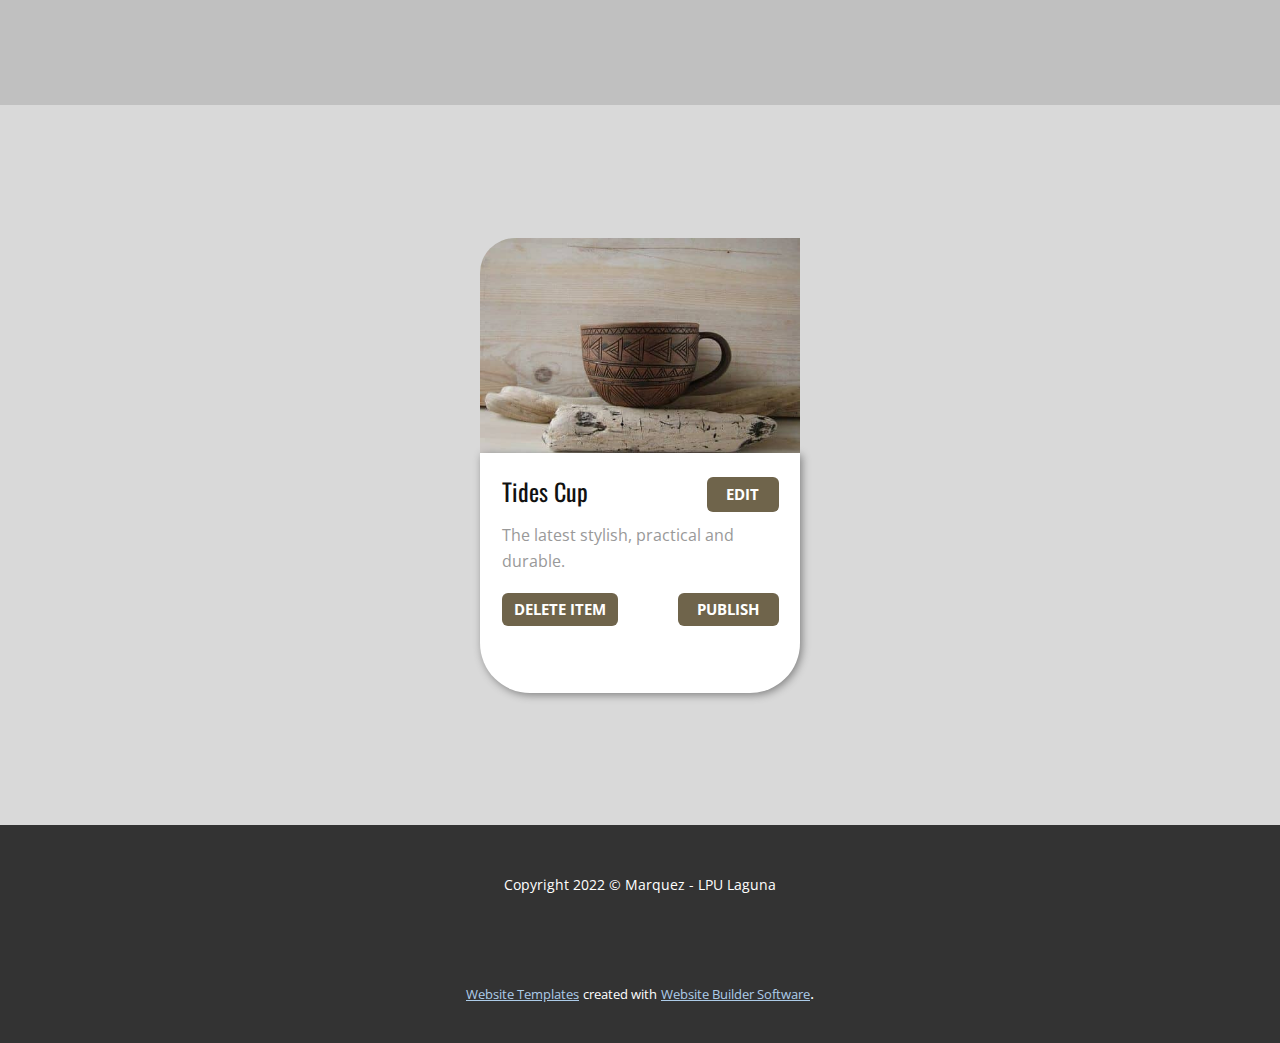
<file: HCIL-MIDTERMS_MARQUEZ/index.html>
<!DOCTYPE html>
<html style="font-size: 16px;" lang="en"><head>
    <meta name="viewport" content="width=device-width, initial-scale=1.0">
    <meta charset="utf-8">
    <meta name="keywords" content="">
    <meta name="description" content="">
    <title>Contact</title>
    <link rel="stylesheet" href="nicepage.css" media="screen">
<link rel="stylesheet" href="Contact.css" media="screen">
    <script class="u-script" type="text/javascript" src="jquery.js" defer=""></script>
    <script class="u-script" type="text/javascript" src="nicepage.js" defer=""></script>
    <meta name="generator" content="Nicepage 4.13.4, nicepage.com">
    <link id="u-theme-google-font" rel="stylesheet" href="https://fonts.googleapis.com/css?family=Roboto:100,100i,300,300i,400,400i,500,500i,700,700i,900,900i|Open+Sans:300,300i,400,400i,500,500i,600,600i,700,700i,800,800i">
    <link id="u-page-google-font" rel="stylesheet" href="https://fonts.googleapis.com/css?family=Oswald:200,300,400,500,600,700">
    
    
    <script type="application/ld+json">{
		"@context": "http://schema.org",
		"@type": "Organization",
		"name": ""
}</script>
    <meta name="theme-color" content="#478ac9">
    <meta property="og:title" content="Contact">
    <meta property="og:type" content="website">
  </head>
  <body data-home-page="Contact.html" data-home-page-title="Contact" class="u-body u-xl-mode"><header class="u-clearfix u-grey-25 u-header u-header" id="sec-f92c"><div class="u-clearfix u-sheet u-sheet-1"></div></header>
    <section class="u-clearfix u-grey-15 u-section-1" id="sec-9f5f">
      <div class="u-clearfix u-sheet u-valign-middle u-sheet-1">
        <img class="u-image u-image-round u-top-left-radius-35 u-image-1" src="images/sheeshcup.jpg" alt="" data-image-width="500" data-image-height="375">
        <div class="u-bottom-left-radius-50 u-bottom-right-radius-50 u-container-style u-group u-shape-round u-white u-group-1">
          <div class="u-container-layout u-container-layout-1">
            <a href="https://nicepage.com/c/food-restaurant-html-templates" class="u-border-none u-btn u-btn-round u-button-style u-custom-color-2 u-hover-custom-color-3 u-radius-6 u-btn-1">EDIT</a>
            <h4 class="u-custom-font u-font-oswald u-text u-text-default u-text-1">Tides Cup</h4>
            <p class="u-text u-text-grey-40 u-text-2"> The latest stylish, practical and durable.</p>
            <a href="https://nicepage.com/c/food-restaurant-html-templates" class="u-border-none u-btn u-btn-round u-button-style u-custom-color-2 u-hover-custom-color-3 u-radius-6 u-btn-2">PUBLISH</a>
            <a href="https://nicepage.com/c/food-restaurant-html-templates" class="u-border-none u-btn u-btn-round u-button-style u-custom-color-2 u-hover-custom-color-3 u-radius-6 u-btn-3">DELETE ITEM</a>
          </div>
        </div>
      </div>
    </section>
    
    
    <footer class="u-align-center u-clearfix u-footer u-grey-80 u-footer" id="sec-260a"><div class="u-clearfix u-sheet u-sheet-1">
        <p class="u-small-text u-text u-text-variant u-text-1"> Copyright 2022 © Marquez - LPU Laguna</p>
      </div></footer>
    <section class="u-backlink u-clearfix u-grey-80">
      <a class="u-link" href="https://nicepage.com/website-templates" target="_blank">
        <span>Website Templates</span>
      </a>
      <p class="u-text">
        <span>created with</span>
      </p>
      <a class="u-link" href="" target="_blank">
        <span>Website Builder Software</span>
      </a>. 
    </section>
  
</body></html>
</file>
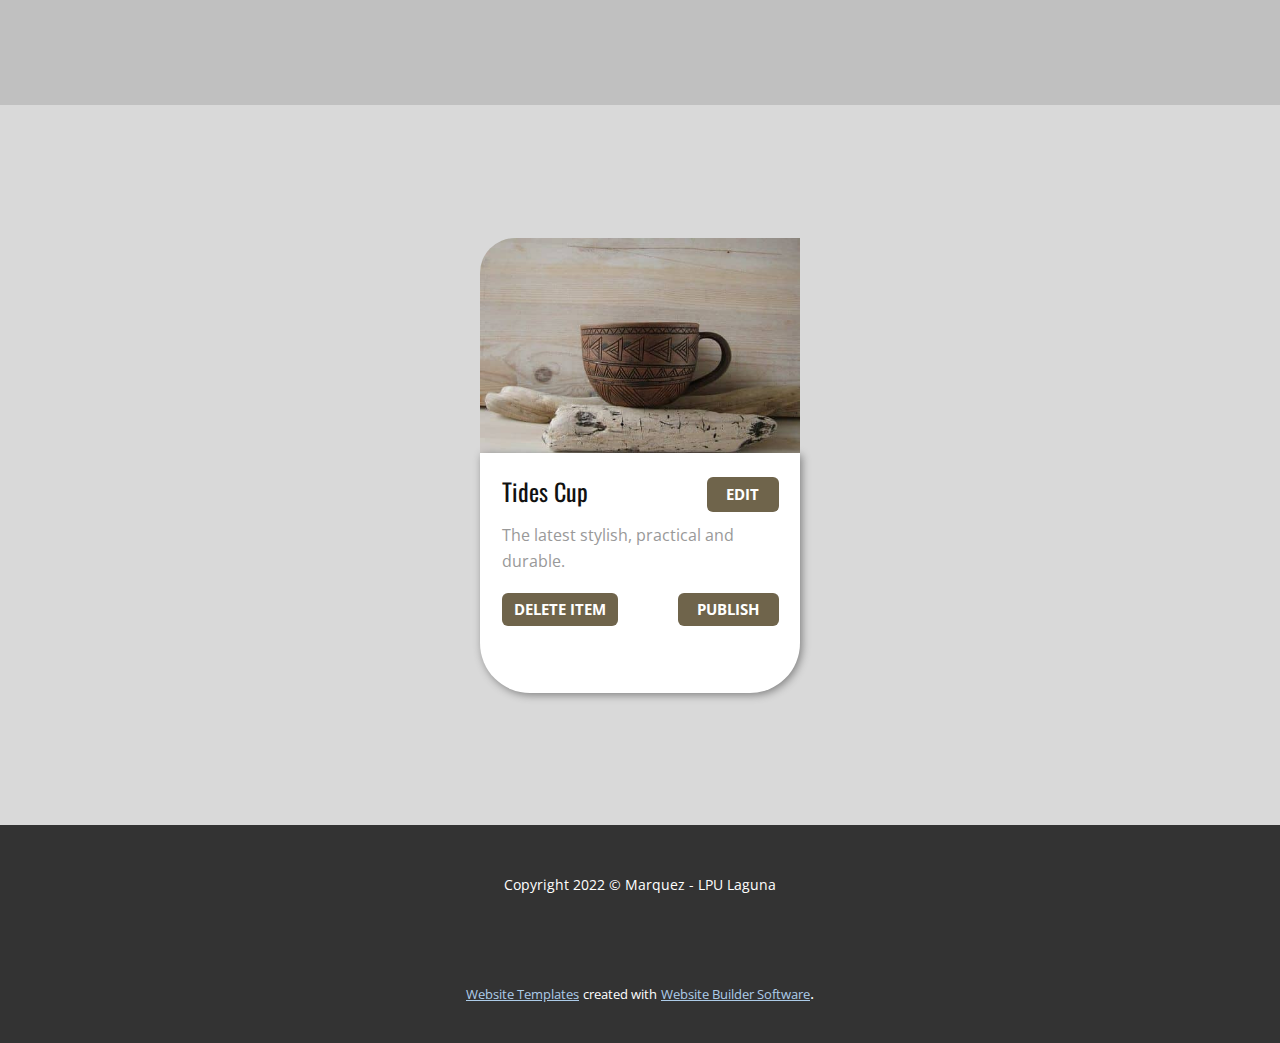
<file: HCIL-MIDTERMS_MARQUEZ/Contact.html>
<!DOCTYPE html>
<html style="font-size: 16px;" lang="en"><head>
    <meta name="viewport" content="width=device-width, initial-scale=1.0">
    <meta charset="utf-8">
    <meta name="keywords" content="">
    <meta name="description" content="">
    <title>Contact</title>
    <link rel="stylesheet" href="nicepage.css" media="screen">
<link rel="stylesheet" href="Contact.css" media="screen">
    <script class="u-script" type="text/javascript" src="jquery.js" defer=""></script>
    <script class="u-script" type="text/javascript" src="nicepage.js" defer=""></script>
    <meta name="generator" content="Nicepage 4.13.4, nicepage.com">
    <link id="u-theme-google-font" rel="stylesheet" href="https://fonts.googleapis.com/css?family=Roboto:100,100i,300,300i,400,400i,500,500i,700,700i,900,900i|Open+Sans:300,300i,400,400i,500,500i,600,600i,700,700i,800,800i">
    <link id="u-page-google-font" rel="stylesheet" href="https://fonts.googleapis.com/css?family=Oswald:200,300,400,500,600,700">
    
    
    <script type="application/ld+json">{
		"@context": "http://schema.org",
		"@type": "Organization",
		"name": ""
}</script>
    <meta name="theme-color" content="#478ac9">
    <meta property="og:title" content="Contact">
    <meta property="og:type" content="website">
  </head>
  <body class="u-body u-xl-mode"><header class="u-clearfix u-grey-25 u-header u-header" id="sec-f92c"><div class="u-clearfix u-sheet u-sheet-1"></div></header>
    <section class="u-clearfix u-grey-15 u-section-1" id="sec-9f5f">
      <div class="u-clearfix u-sheet u-valign-middle u-sheet-1">
        <img class="u-image u-image-round u-top-left-radius-35 u-image-1" src="images/sheeshcup.jpg" alt="" data-image-width="500" data-image-height="375">
        <div class="u-bottom-left-radius-50 u-bottom-right-radius-50 u-container-style u-group u-shape-round u-white u-group-1">
          <div class="u-container-layout u-container-layout-1">
            <a href="https://nicepage.com/c/food-restaurant-html-templates" class="u-border-none u-btn u-btn-round u-button-style u-custom-color-2 u-hover-custom-color-3 u-radius-6 u-btn-1">EDIT</a>
            <h4 class="u-custom-font u-font-oswald u-text u-text-default u-text-1">Tides Cup</h4>
            <p class="u-text u-text-grey-40 u-text-2"> The latest stylish, practical and durable.</p>
            <a href="https://nicepage.com/c/food-restaurant-html-templates" class="u-border-none u-btn u-btn-round u-button-style u-custom-color-2 u-hover-custom-color-3 u-radius-6 u-btn-2">PUBLISH</a>
            <a href="https://nicepage.com/c/food-restaurant-html-templates" class="u-border-none u-btn u-btn-round u-button-style u-custom-color-2 u-hover-custom-color-3 u-radius-6 u-btn-3">DELETE ITEM</a>
          </div>
        </div>
      </div>
    </section>
    
    
    <footer class="u-align-center u-clearfix u-footer u-grey-80 u-footer" id="sec-260a"><div class="u-clearfix u-sheet u-sheet-1">
        <p class="u-small-text u-text u-text-variant u-text-1"> Copyright 2022 © Marquez - LPU Laguna</p>
      </div></footer>
    <section class="u-backlink u-clearfix u-grey-80">
      <a class="u-link" href="https://nicepage.com/website-templates" target="_blank">
        <span>Website Templates</span>
      </a>
      <p class="u-text">
        <span>created with</span>
      </p>
      <a class="u-link" href="" target="_blank">
        <span>Website Builder Software</span>
      </a>. 
    </section>
  
</body></html>
</file>
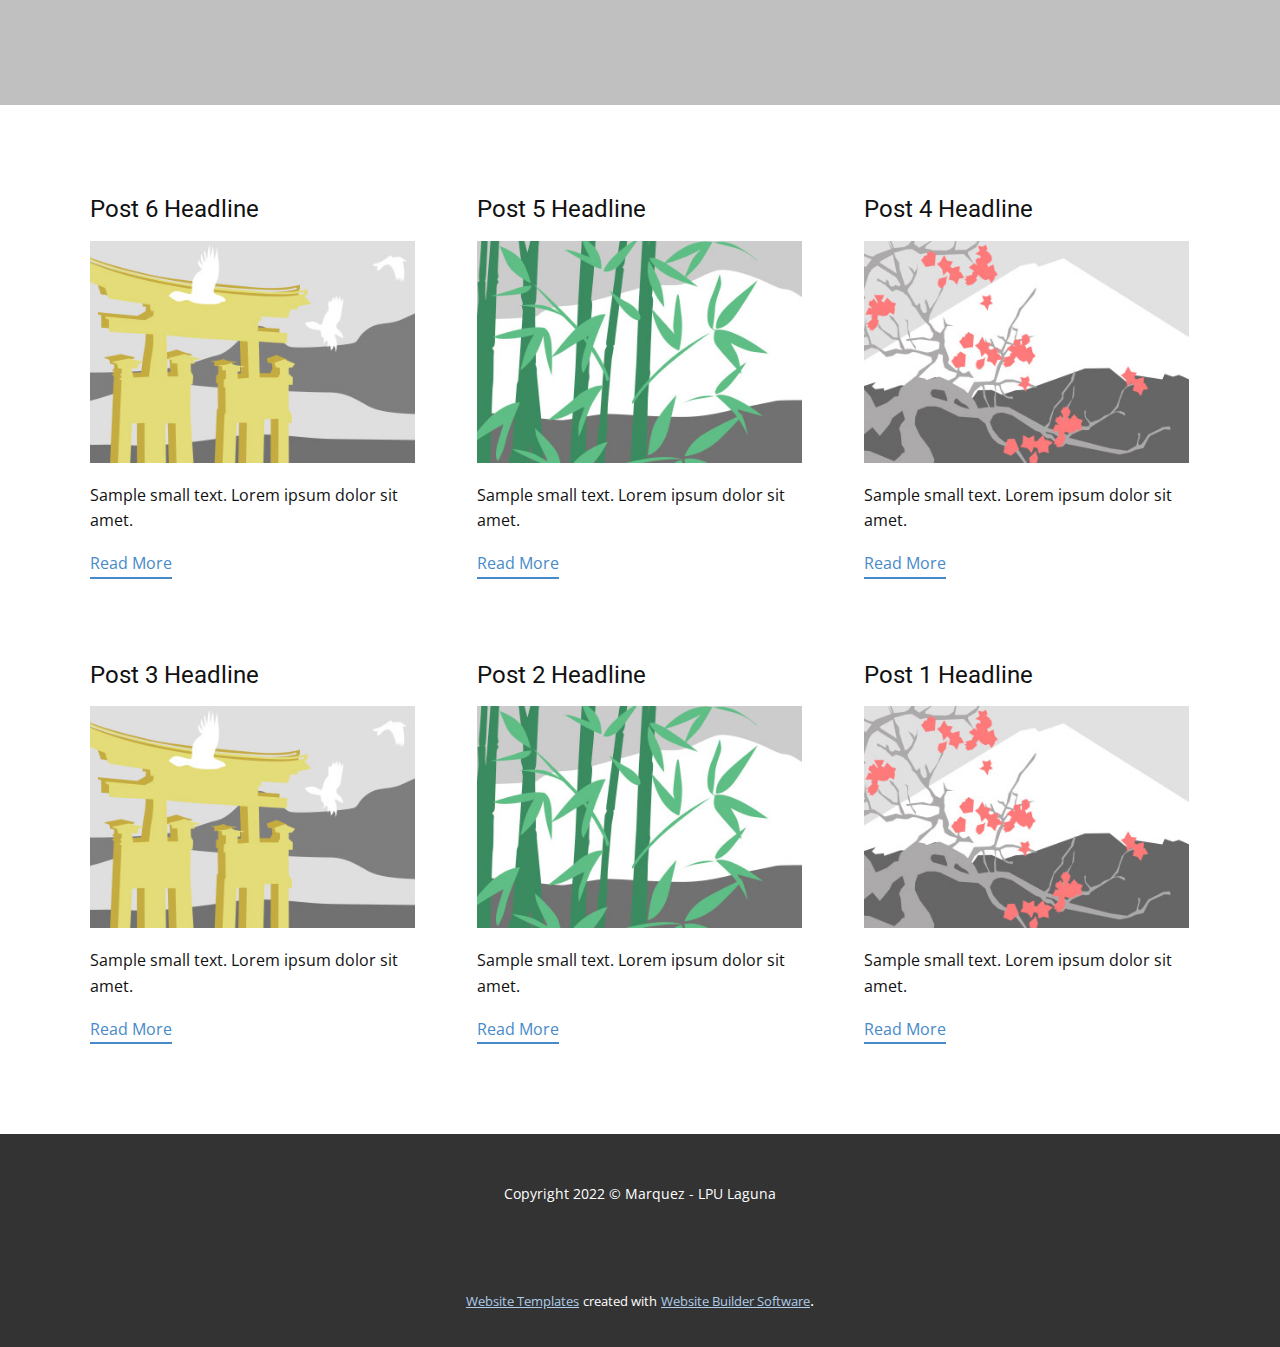
<file: HCIL-MIDTERMS_MARQUEZ/blog/blog.html>
<html style="font-size: 16px;" lang="en"><head>
    <meta name="viewport" content="width=device-width, initial-scale=1.0">
    <meta charset="utf-8">
    <meta name="keywords" content="">
    <meta name="description" content="">
    <title>Blog Template</title>
    <link rel="stylesheet" href="../nicepage.css" media="screen">
<link rel="stylesheet" href="../Blog-Template.css" media="screen">
    <script class="u-script" type="text/javascript" src="../jquery.js" defer=""></script>
    <script class="u-script" type="text/javascript" src="../nicepage.js" defer=""></script>
    <meta name="generator" content="Nicepage 4.13.4, nicepage.com">
    <link id="u-theme-google-font" rel="stylesheet" href="https://fonts.googleapis.com/css?family=Roboto:100,100i,300,300i,400,400i,500,500i,700,700i,900,900i|Open+Sans:300,300i,400,400i,500,500i,600,600i,700,700i,800,800i">
    
    
    <script type="application/ld+json">{
		"@context": "http://schema.org",
		"@type": "Organization",
		"name": ""
}</script>
    <meta name="theme-color" content="#478ac9">
  </head>
  <body class="u-body u-xl-mode"><header class="u-clearfix u-grey-25 u-header u-header" id="sec-f92c"><div class="u-clearfix u-sheet u-sheet-1"></div></header>
    <section class="u-clearfix u-section-1" id="sec-f84b">
      <div class="u-clearfix u-sheet u-valign-middle u-sheet-1"><!--blog--><!--blog_options_json--><!--{"type":"Recent","source":"","tags":"","count":""}--><!--/blog_options_json-->
        <div class="u-blog u-expanded-width u-repeater u-repeater-1"><!--blog_post-->
          <div class="u-blog-post u-container-style u-repeater-item u-white u-repeater-item-1">
            <div class="u-container-layout u-similar-container u-valign-top u-container-layout-1"><!--blog_post_header-->
              <h4 class="u-blog-control u-text u-text-1">
                <a class="u-post-header-link" href="../blog/post-5.html">Post 6 Headline</a>
              </h4><!--/blog_post_header--><!--blog_post_image-->
              <a class="u-post-header-link" href="../blog/post-5.html"><img alt="" class="u-blog-control u-expanded-width u-image u-image-default u-image-1" src="[data-uri]"></a><!--/blog_post_image--><!--blog_post_content-->
              <div class="u-blog-control u-post-content u-text u-text-2 fr-view">Sample small text. Lorem ipsum dolor sit amet.</div><!--/blog_post_content--><!--blog_post_readmore-->
              <a href="../blog/post-5.html" class="u-blog-control u-border-2 u-border-palette-1-base u-btn u-btn-rectangle u-button-style u-none u-btn-1"><!--blog_post_readmore_content--><!--options_json--><!--{"content":"","defaultValue":"Read More"}--><!--/options_json-->Read More<!--/blog_post_readmore_content--></a><!--/blog_post_readmore-->
            </div>
          </div><div class="u-blog-post u-container-style u-repeater-item u-video-cover u-white">
            <div class="u-container-layout u-similar-container u-valign-top u-container-layout-2"><!--blog_post_header-->
              <h4 class="u-blog-control u-text u-text-3">
                <a class="u-post-header-link" href="../blog/post-4.html">Post 5 Headline</a>
              </h4><!--/blog_post_header--><!--blog_post_image-->
              <a class="u-post-header-link" href="../blog/post-4.html"><img alt="" class="u-blog-control u-expanded-width u-image u-image-default u-image-2" src="[data-uri]"></a><!--/blog_post_image--><!--blog_post_content-->
              <div class="u-blog-control u-post-content u-text u-text-4 fr-view">Sample small text. Lorem ipsum dolor sit amet.</div><!--/blog_post_content--><!--blog_post_readmore-->
              <a href="../blog/post-4.html" class="u-blog-control u-border-2 u-border-palette-1-base u-btn u-btn-rectangle u-button-style u-none u-btn-2"><!--blog_post_readmore_content--><!--options_json--><!--{"content":"","defaultValue":"Read More"}--><!--/options_json-->Read More<!--/blog_post_readmore_content--></a><!--/blog_post_readmore-->
            </div>
          </div><div class="u-blog-post u-container-style u-repeater-item u-video-cover u-white">
            <div class="u-container-layout u-similar-container u-valign-top u-container-layout-3"><!--blog_post_header-->
              <h4 class="u-blog-control u-text u-text-5">
                <a class="u-post-header-link" href="../blog/post-3.html">Post 4 Headline</a>
              </h4><!--/blog_post_header--><!--blog_post_image-->
              <a class="u-post-header-link" href="../blog/post-3.html"><img alt="" class="u-blog-control u-expanded-width u-image u-image-default u-image-3" src="[data-uri]"></a><!--/blog_post_image--><!--blog_post_content-->
              <div class="u-blog-control u-post-content u-text u-text-6 fr-view">Sample small text. Lorem ipsum dolor sit amet.</div><!--/blog_post_content--><!--blog_post_readmore-->
              <a href="../blog/post-3.html" class="u-blog-control u-border-2 u-border-palette-1-base u-btn u-btn-rectangle u-button-style u-none u-btn-3"><!--blog_post_readmore_content--><!--options_json--><!--{"content":"","defaultValue":"Read More"}--><!--/options_json-->Read More<!--/blog_post_readmore_content--></a><!--/blog_post_readmore-->
            </div>
          </div><div class="u-blog-post u-container-style u-repeater-item u-white u-repeater-item-1">
            <div class="u-container-layout u-similar-container u-valign-top u-container-layout-1"><!--blog_post_header-->
              <h4 class="u-blog-control u-text u-text-1">
                <a class="u-post-header-link" href="../blog/post-2.html">Post 3 Headline</a>
              </h4><!--/blog_post_header--><!--blog_post_image-->
              <a class="u-post-header-link" href="../blog/post-2.html"><img alt="" class="u-blog-control u-expanded-width u-image u-image-default u-image-1" src="[data-uri]"></a><!--/blog_post_image--><!--blog_post_content-->
              <div class="u-blog-control u-post-content u-text u-text-2 fr-view">Sample small text. Lorem ipsum dolor sit amet.</div><!--/blog_post_content--><!--blog_post_readmore-->
              <a href="../blog/post-2.html" class="u-blog-control u-border-2 u-border-palette-1-base u-btn u-btn-rectangle u-button-style u-none u-btn-1"><!--blog_post_readmore_content--><!--options_json--><!--{"content":"","defaultValue":"Read More"}--><!--/options_json-->Read More<!--/blog_post_readmore_content--></a><!--/blog_post_readmore-->
            </div>
          </div><div class="u-blog-post u-container-style u-repeater-item u-video-cover u-white">
            <div class="u-container-layout u-similar-container u-valign-top u-container-layout-2"><!--blog_post_header-->
              <h4 class="u-blog-control u-text u-text-3">
                <a class="u-post-header-link" href="../blog/post-1.html">Post 2 Headline</a>
              </h4><!--/blog_post_header--><!--blog_post_image-->
              <a class="u-post-header-link" href="../blog/post-1.html"><img alt="" class="u-blog-control u-expanded-width u-image u-image-default u-image-2" src="[data-uri]"></a><!--/blog_post_image--><!--blog_post_content-->
              <div class="u-blog-control u-post-content u-text u-text-4 fr-view">Sample small text. Lorem ipsum dolor sit amet.</div><!--/blog_post_content--><!--blog_post_readmore-->
              <a href="../blog/post-1.html" class="u-blog-control u-border-2 u-border-palette-1-base u-btn u-btn-rectangle u-button-style u-none u-btn-2"><!--blog_post_readmore_content--><!--options_json--><!--{"content":"","defaultValue":"Read More"}--><!--/options_json-->Read More<!--/blog_post_readmore_content--></a><!--/blog_post_readmore-->
            </div>
          </div><div class="u-blog-post u-container-style u-repeater-item u-video-cover u-white">
            <div class="u-container-layout u-similar-container u-valign-top u-container-layout-3"><!--blog_post_header-->
              <h4 class="u-blog-control u-text u-text-5">
                <a class="u-post-header-link" href="../blog/post.html">Post 1 Headline</a>
              </h4><!--/blog_post_header--><!--blog_post_image-->
              <a class="u-post-header-link" href="../blog/post.html"><img alt="" class="u-blog-control u-expanded-width u-image u-image-default u-image-3" src="[data-uri]"></a><!--/blog_post_image--><!--blog_post_content-->
              <div class="u-blog-control u-post-content u-text u-text-6 fr-view">Sample small text. Lorem ipsum dolor sit amet.</div><!--/blog_post_content--><!--blog_post_readmore-->
              <a href="../blog/post.html" class="u-blog-control u-border-2 u-border-palette-1-base u-btn u-btn-rectangle u-button-style u-none u-btn-3"><!--blog_post_readmore_content--><!--options_json--><!--{"content":"","defaultValue":"Read More"}--><!--/options_json-->Read More<!--/blog_post_readmore_content--></a><!--/blog_post_readmore-->
            </div>
          </div><!--/blog_post--><!--blog_post-->
          <!--/blog_post--><!--blog_post-->
          <!--/blog_post-->
        </div><!--/blog-->
      </div>
    </section>
    
    
    <footer class="u-align-center u-clearfix u-footer u-grey-80 u-footer" id="sec-260a"><div class="u-clearfix u-sheet u-sheet-1">
        <p class="u-small-text u-text u-text-variant u-text-1"> Copyright 2022 © Marquez - LPU Laguna</p>
      </div></footer>
    <section class="u-backlink u-clearfix u-grey-80">
      <a class="u-link" href="https://nicepage.com/website-templates" target="_blank">
        <span>Website Templates</span>
      </a>
      <p class="u-text">
        <span>created with</span>
      </p>
      <a class="u-link" href="" target="_blank">
        <span>Website Builder Software</span>
      </a>. 
    </section>
  
</body></html>
</file>
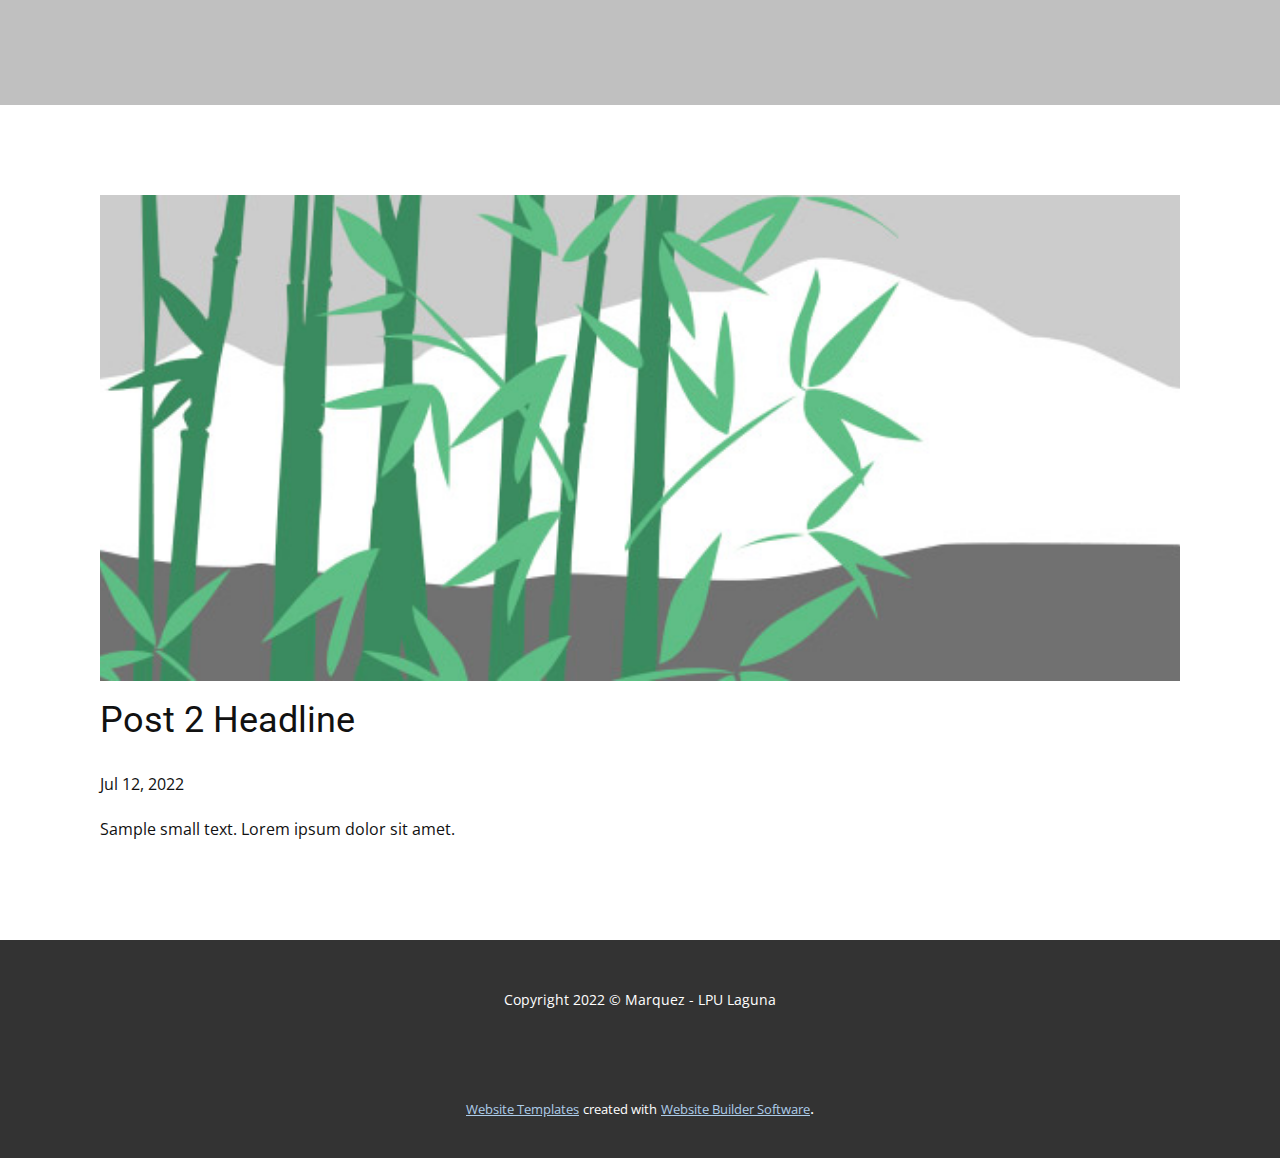
<file: HCIL-MIDTERMS_MARQUEZ/blog/post-1.html>
<!doctype html>
<html style="font-size: 16px;" lang="en"><head>
    <meta name="viewport" content="width=device-width, initial-scale=1.0">
    <meta charset="utf-8">
    <meta name="keywords" content="Post 1 Headline">
    <meta name="description" content="">
    <title>Post 2 Headline</title>
    <link rel="stylesheet" href="../nicepage.css" media="screen">
<link rel="stylesheet" href="../Post-Template.css" media="screen">
    <script class="u-script" type="text/javascript" src="../jquery.js" defer=""></script>
    <script class="u-script" type="text/javascript" src="../nicepage.js" defer=""></script>
    <meta name="generator" content="Nicepage 4.13.4, nicepage.com">
    <link id="u-theme-google-font" rel="stylesheet" href="https://fonts.googleapis.com/css?family=Roboto:100,100i,300,300i,400,400i,500,500i,700,700i,900,900i|Open+Sans:300,300i,400,400i,500,500i,600,600i,700,700i,800,800i">
    
    
    <script type="application/ld+json">{
		"@context": "http://schema.org",
		"@type": "Organization",
		"name": ""
}</script>
    <meta name="theme-color" content="#478ac9">
  </head>
  <body class="u-body u-xl-mode"><header class="u-clearfix u-grey-25 u-header u-header" id="sec-f92c"><div class="u-clearfix u-sheet u-sheet-1"></div></header>
    <section class="u-align-center u-clearfix u-section-1" id="sec-3892">
      <div class="u-clearfix u-sheet u-valign-middle-md u-valign-middle-sm u-valign-middle-xs u-sheet-1"><!--post_details--><!--post_details_options_json--><!--{"source":""}--><!--/post_details_options_json--><!--blog_post-->
        <div class="u-container-style u-expanded-width u-post-details u-post-details-1">
          <div class="u-container-layout u-valign-middle u-container-layout-1"><!--blog_post_image-->
            <img alt="" class="u-blog-control u-expanded-width u-image u-image-default u-image-1" src="[data-uri]"><!--/blog_post_image--><!--blog_post_header-->
            <h2 class="u-blog-control u-text u-text-1">Post 2 Headline</h2><!--/blog_post_header--><!--blog_post_metadata-->
            <div class="u-blog-control u-metadata u-metadata-1"><!--blog_post_metadata_date-->
              <span class="u-meta-date u-meta-icon">Jul 12, 2022</span><!--/blog_post_metadata_date--><!--blog_post_metadata_category-->
              <!--/blog_post_metadata_category--><!--blog_post_metadata_comments-->
              <!--/blog_post_metadata_comments-->
            </div><!--/blog_post_metadata--><!--blog_post_content-->
            <div class="u-align-justify u-blog-control u-post-content u-text u-text-2 fr-view">
  Sample small text. Lorem ipsum dolor sit amet.
  </div><!--/blog_post_content-->
          </div>
        </div><!--/blog_post--><!--/post_details-->
      </div>
    </section>
    
    
    <footer class="u-align-center u-clearfix u-footer u-grey-80 u-footer" id="sec-260a"><div class="u-clearfix u-sheet u-sheet-1">
        <p class="u-small-text u-text u-text-variant u-text-1"> Copyright 2022 © Marquez - LPU Laguna</p>
      </div></footer>
    <section class="u-backlink u-clearfix u-grey-80">
      <a class="u-link" href="https://nicepage.com/website-templates" target="_blank">
        <span>Website Templates</span>
      </a>
      <p class="u-text">
        <span>created with</span>
      </p>
      <a class="u-link" href="" target="_blank">
        <span>Website Builder Software</span>
      </a>. 
    </section>
  
</body></html>
</file>
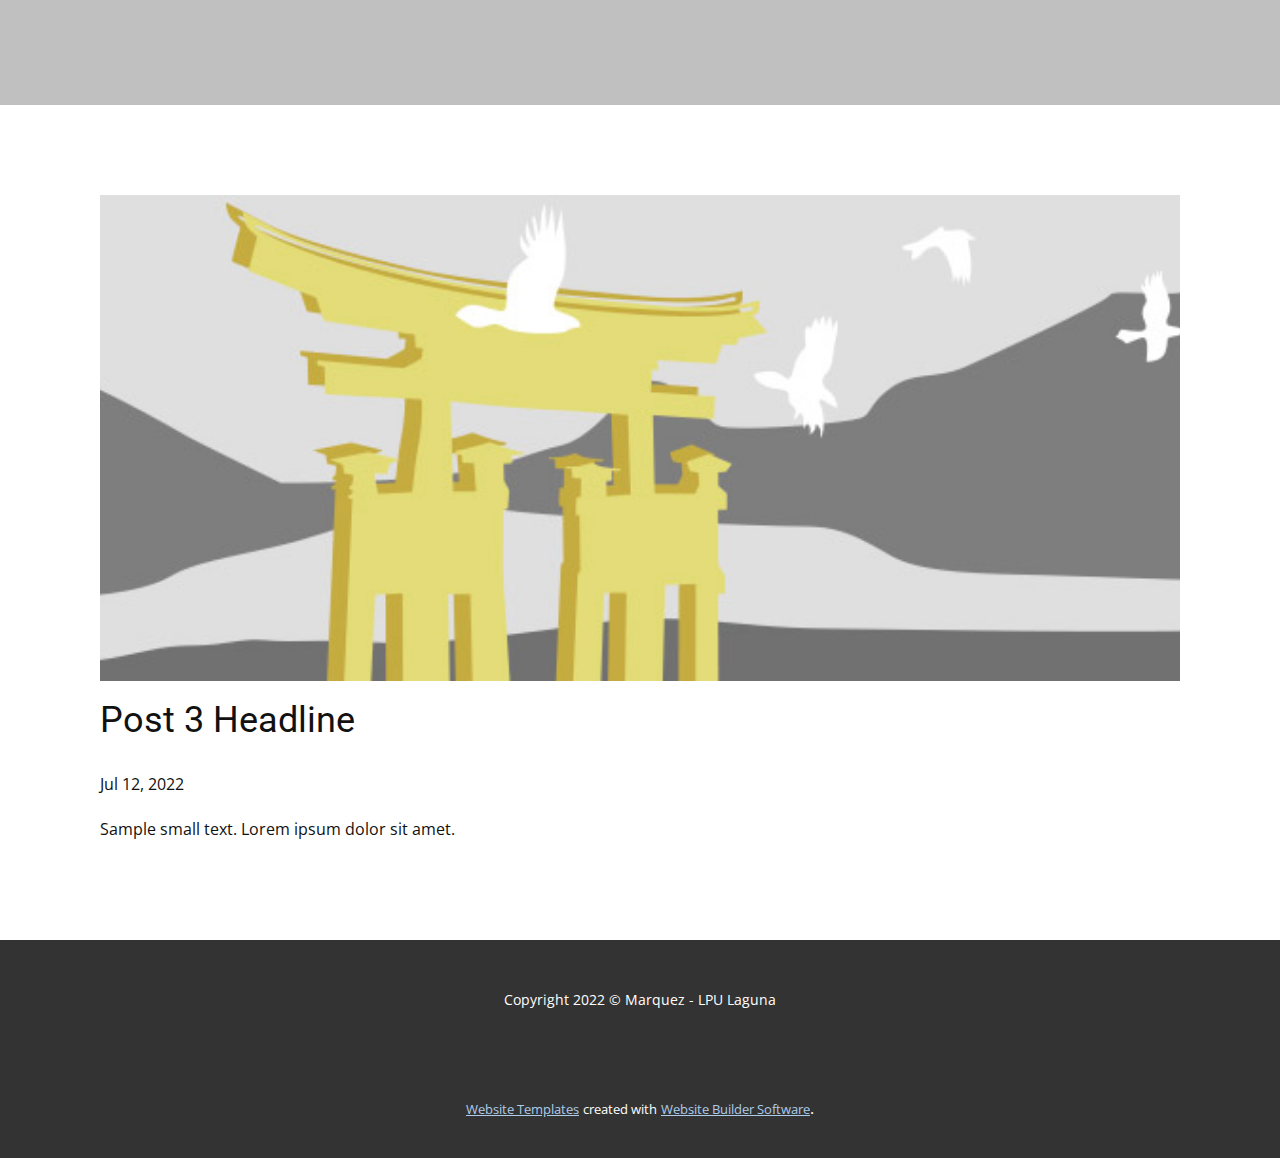
<file: HCIL-MIDTERMS_MARQUEZ/blog/post-2.html>
<!doctype html>
<html style="font-size: 16px;" lang="en"><head>
    <meta name="viewport" content="width=device-width, initial-scale=1.0">
    <meta charset="utf-8">
    <meta name="keywords" content="Post 1 Headline">
    <meta name="description" content="">
    <title>Post 3 Headline</title>
    <link rel="stylesheet" href="../nicepage.css" media="screen">
<link rel="stylesheet" href="../Post-Template.css" media="screen">
    <script class="u-script" type="text/javascript" src="../jquery.js" defer=""></script>
    <script class="u-script" type="text/javascript" src="../nicepage.js" defer=""></script>
    <meta name="generator" content="Nicepage 4.13.4, nicepage.com">
    <link id="u-theme-google-font" rel="stylesheet" href="https://fonts.googleapis.com/css?family=Roboto:100,100i,300,300i,400,400i,500,500i,700,700i,900,900i|Open+Sans:300,300i,400,400i,500,500i,600,600i,700,700i,800,800i">
    
    
    <script type="application/ld+json">{
		"@context": "http://schema.org",
		"@type": "Organization",
		"name": ""
}</script>
    <meta name="theme-color" content="#478ac9">
  </head>
  <body class="u-body u-xl-mode"><header class="u-clearfix u-grey-25 u-header u-header" id="sec-f92c"><div class="u-clearfix u-sheet u-sheet-1"></div></header>
    <section class="u-align-center u-clearfix u-section-1" id="sec-3892">
      <div class="u-clearfix u-sheet u-valign-middle-md u-valign-middle-sm u-valign-middle-xs u-sheet-1"><!--post_details--><!--post_details_options_json--><!--{"source":""}--><!--/post_details_options_json--><!--blog_post-->
        <div class="u-container-style u-expanded-width u-post-details u-post-details-1">
          <div class="u-container-layout u-valign-middle u-container-layout-1"><!--blog_post_image-->
            <img alt="" class="u-blog-control u-expanded-width u-image u-image-default u-image-1" src="[data-uri]"><!--/blog_post_image--><!--blog_post_header-->
            <h2 class="u-blog-control u-text u-text-1">Post 3 Headline</h2><!--/blog_post_header--><!--blog_post_metadata-->
            <div class="u-blog-control u-metadata u-metadata-1"><!--blog_post_metadata_date-->
              <span class="u-meta-date u-meta-icon">Jul 12, 2022</span><!--/blog_post_metadata_date--><!--blog_post_metadata_category-->
              <!--/blog_post_metadata_category--><!--blog_post_metadata_comments-->
              <!--/blog_post_metadata_comments-->
            </div><!--/blog_post_metadata--><!--blog_post_content-->
            <div class="u-align-justify u-blog-control u-post-content u-text u-text-2 fr-view">
  Sample small text. Lorem ipsum dolor sit amet.
  </div><!--/blog_post_content-->
          </div>
        </div><!--/blog_post--><!--/post_details-->
      </div>
    </section>
    
    
    <footer class="u-align-center u-clearfix u-footer u-grey-80 u-footer" id="sec-260a"><div class="u-clearfix u-sheet u-sheet-1">
        <p class="u-small-text u-text u-text-variant u-text-1"> Copyright 2022 © Marquez - LPU Laguna</p>
      </div></footer>
    <section class="u-backlink u-clearfix u-grey-80">
      <a class="u-link" href="https://nicepage.com/website-templates" target="_blank">
        <span>Website Templates</span>
      </a>
      <p class="u-text">
        <span>created with</span>
      </p>
      <a class="u-link" href="" target="_blank">
        <span>Website Builder Software</span>
      </a>. 
    </section>
  
</body></html>
</file>
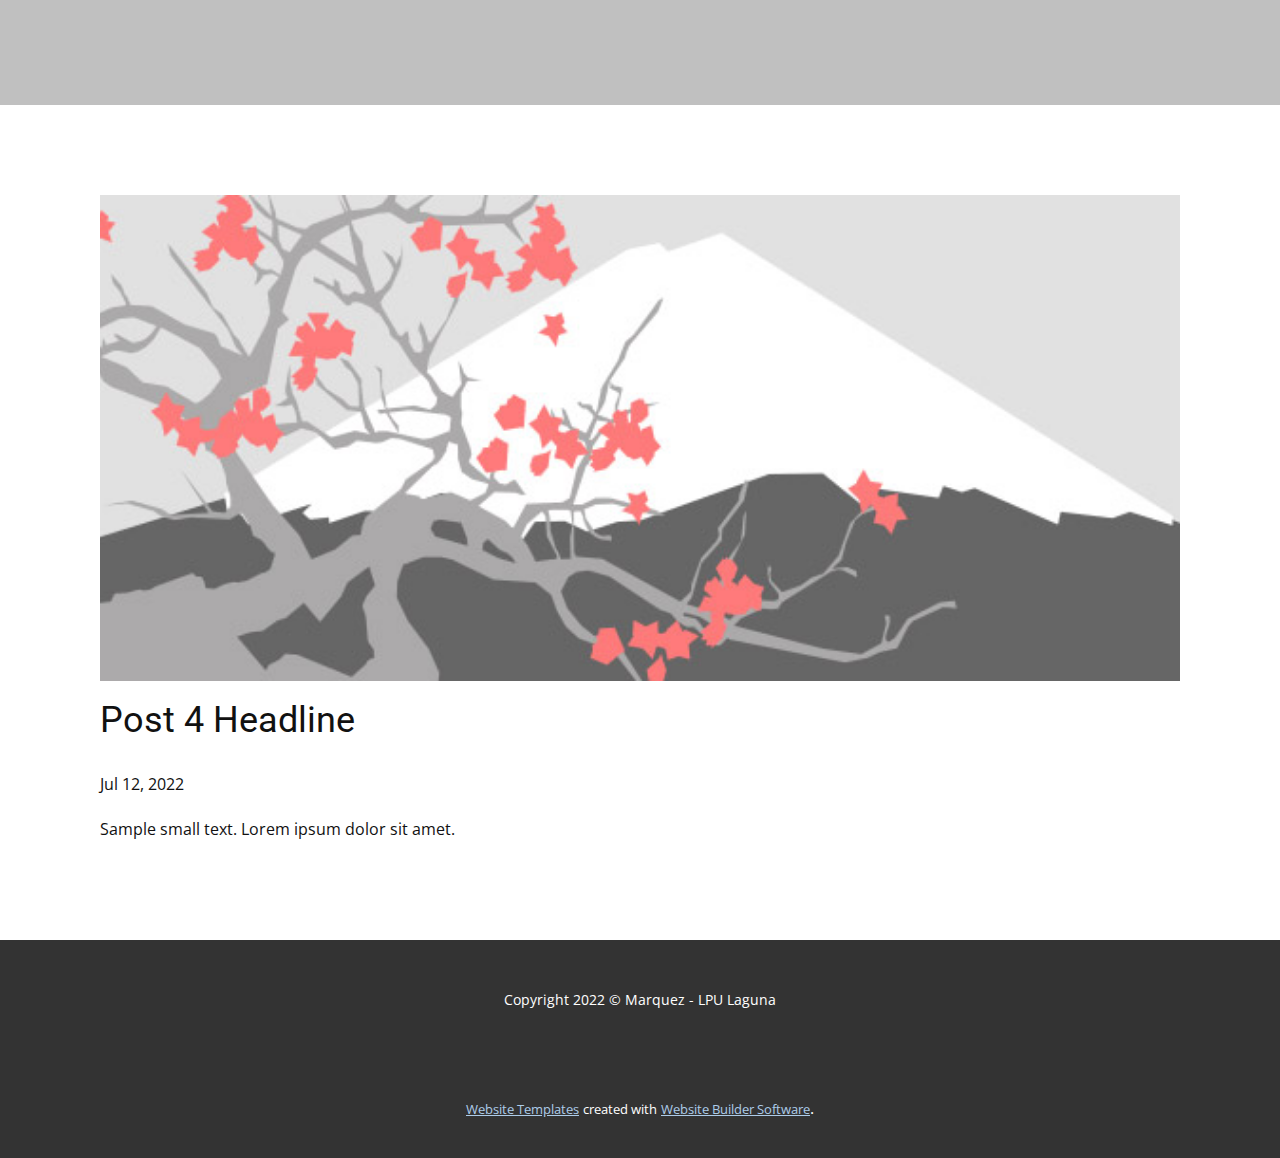
<file: HCIL-MIDTERMS_MARQUEZ/blog/post-3.html>
<!doctype html>
<html style="font-size: 16px;" lang="en"><head>
    <meta name="viewport" content="width=device-width, initial-scale=1.0">
    <meta charset="utf-8">
    <meta name="keywords" content="Post 1 Headline">
    <meta name="description" content="">
    <title>Post 4 Headline</title>
    <link rel="stylesheet" href="../nicepage.css" media="screen">
<link rel="stylesheet" href="../Post-Template.css" media="screen">
    <script class="u-script" type="text/javascript" src="../jquery.js" defer=""></script>
    <script class="u-script" type="text/javascript" src="../nicepage.js" defer=""></script>
    <meta name="generator" content="Nicepage 4.13.4, nicepage.com">
    <link id="u-theme-google-font" rel="stylesheet" href="https://fonts.googleapis.com/css?family=Roboto:100,100i,300,300i,400,400i,500,500i,700,700i,900,900i|Open+Sans:300,300i,400,400i,500,500i,600,600i,700,700i,800,800i">
    
    
    <script type="application/ld+json">{
		"@context": "http://schema.org",
		"@type": "Organization",
		"name": ""
}</script>
    <meta name="theme-color" content="#478ac9">
  </head>
  <body class="u-body u-xl-mode"><header class="u-clearfix u-grey-25 u-header u-header" id="sec-f92c"><div class="u-clearfix u-sheet u-sheet-1"></div></header>
    <section class="u-align-center u-clearfix u-section-1" id="sec-3892">
      <div class="u-clearfix u-sheet u-valign-middle-md u-valign-middle-sm u-valign-middle-xs u-sheet-1"><!--post_details--><!--post_details_options_json--><!--{"source":""}--><!--/post_details_options_json--><!--blog_post-->
        <div class="u-container-style u-expanded-width u-post-details u-post-details-1">
          <div class="u-container-layout u-valign-middle u-container-layout-1"><!--blog_post_image-->
            <img alt="" class="u-blog-control u-expanded-width u-image u-image-default u-image-1" src="[data-uri]"><!--/blog_post_image--><!--blog_post_header-->
            <h2 class="u-blog-control u-text u-text-1">Post 4 Headline</h2><!--/blog_post_header--><!--blog_post_metadata-->
            <div class="u-blog-control u-metadata u-metadata-1"><!--blog_post_metadata_date-->
              <span class="u-meta-date u-meta-icon">Jul 12, 2022</span><!--/blog_post_metadata_date--><!--blog_post_metadata_category-->
              <!--/blog_post_metadata_category--><!--blog_post_metadata_comments-->
              <!--/blog_post_metadata_comments-->
            </div><!--/blog_post_metadata--><!--blog_post_content-->
            <div class="u-align-justify u-blog-control u-post-content u-text u-text-2 fr-view">
  Sample small text. Lorem ipsum dolor sit amet.
  </div><!--/blog_post_content-->
          </div>
        </div><!--/blog_post--><!--/post_details-->
      </div>
    </section>
    
    
    <footer class="u-align-center u-clearfix u-footer u-grey-80 u-footer" id="sec-260a"><div class="u-clearfix u-sheet u-sheet-1">
        <p class="u-small-text u-text u-text-variant u-text-1"> Copyright 2022 © Marquez - LPU Laguna</p>
      </div></footer>
    <section class="u-backlink u-clearfix u-grey-80">
      <a class="u-link" href="https://nicepage.com/website-templates" target="_blank">
        <span>Website Templates</span>
      </a>
      <p class="u-text">
        <span>created with</span>
      </p>
      <a class="u-link" href="" target="_blank">
        <span>Website Builder Software</span>
      </a>. 
    </section>
  
</body></html>
</file>
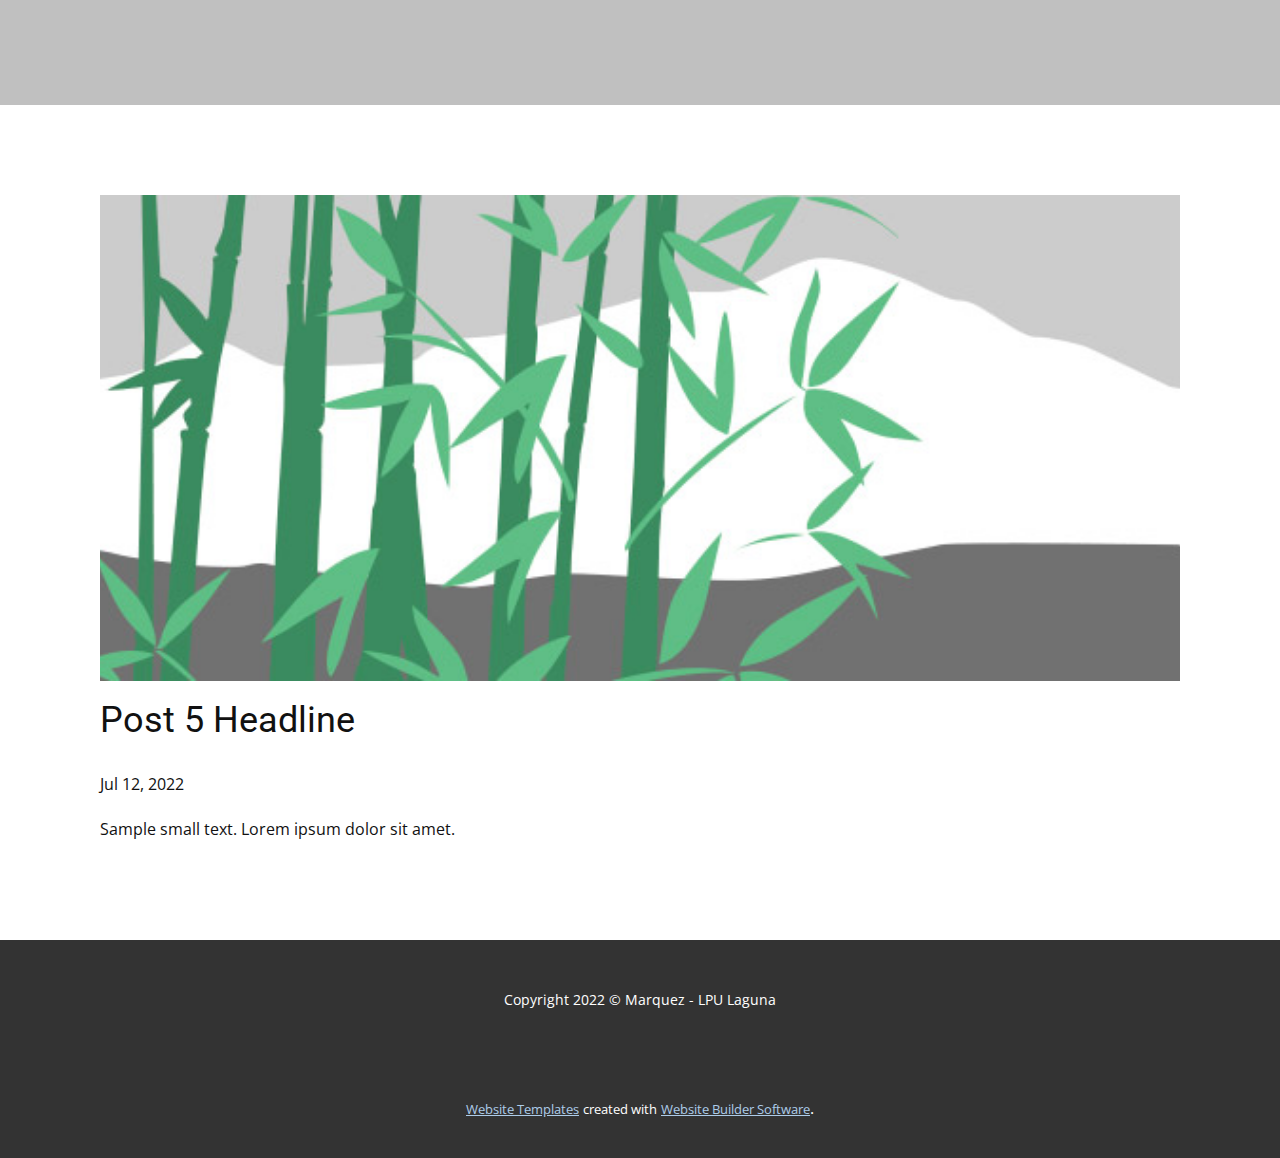
<file: HCIL-MIDTERMS_MARQUEZ/blog/post-4.html>
<!doctype html>
<html style="font-size: 16px;" lang="en"><head>
    <meta name="viewport" content="width=device-width, initial-scale=1.0">
    <meta charset="utf-8">
    <meta name="keywords" content="Post 1 Headline">
    <meta name="description" content="">
    <title>Post 5 Headline</title>
    <link rel="stylesheet" href="../nicepage.css" media="screen">
<link rel="stylesheet" href="../Post-Template.css" media="screen">
    <script class="u-script" type="text/javascript" src="../jquery.js" defer=""></script>
    <script class="u-script" type="text/javascript" src="../nicepage.js" defer=""></script>
    <meta name="generator" content="Nicepage 4.13.4, nicepage.com">
    <link id="u-theme-google-font" rel="stylesheet" href="https://fonts.googleapis.com/css?family=Roboto:100,100i,300,300i,400,400i,500,500i,700,700i,900,900i|Open+Sans:300,300i,400,400i,500,500i,600,600i,700,700i,800,800i">
    
    
    <script type="application/ld+json">{
		"@context": "http://schema.org",
		"@type": "Organization",
		"name": ""
}</script>
    <meta name="theme-color" content="#478ac9">
  </head>
  <body class="u-body u-xl-mode"><header class="u-clearfix u-grey-25 u-header u-header" id="sec-f92c"><div class="u-clearfix u-sheet u-sheet-1"></div></header>
    <section class="u-align-center u-clearfix u-section-1" id="sec-3892">
      <div class="u-clearfix u-sheet u-valign-middle-md u-valign-middle-sm u-valign-middle-xs u-sheet-1"><!--post_details--><!--post_details_options_json--><!--{"source":""}--><!--/post_details_options_json--><!--blog_post-->
        <div class="u-container-style u-expanded-width u-post-details u-post-details-1">
          <div class="u-container-layout u-valign-middle u-container-layout-1"><!--blog_post_image-->
            <img alt="" class="u-blog-control u-expanded-width u-image u-image-default u-image-1" src="[data-uri]"><!--/blog_post_image--><!--blog_post_header-->
            <h2 class="u-blog-control u-text u-text-1">Post 5 Headline</h2><!--/blog_post_header--><!--blog_post_metadata-->
            <div class="u-blog-control u-metadata u-metadata-1"><!--blog_post_metadata_date-->
              <span class="u-meta-date u-meta-icon">Jul 12, 2022</span><!--/blog_post_metadata_date--><!--blog_post_metadata_category-->
              <!--/blog_post_metadata_category--><!--blog_post_metadata_comments-->
              <!--/blog_post_metadata_comments-->
            </div><!--/blog_post_metadata--><!--blog_post_content-->
            <div class="u-align-justify u-blog-control u-post-content u-text u-text-2 fr-view">
  Sample small text. Lorem ipsum dolor sit amet.
  </div><!--/blog_post_content-->
          </div>
        </div><!--/blog_post--><!--/post_details-->
      </div>
    </section>
    
    
    <footer class="u-align-center u-clearfix u-footer u-grey-80 u-footer" id="sec-260a"><div class="u-clearfix u-sheet u-sheet-1">
        <p class="u-small-text u-text u-text-variant u-text-1"> Copyright 2022 © Marquez - LPU Laguna</p>
      </div></footer>
    <section class="u-backlink u-clearfix u-grey-80">
      <a class="u-link" href="https://nicepage.com/website-templates" target="_blank">
        <span>Website Templates</span>
      </a>
      <p class="u-text">
        <span>created with</span>
      </p>
      <a class="u-link" href="" target="_blank">
        <span>Website Builder Software</span>
      </a>. 
    </section>
  
</body></html>
</file>
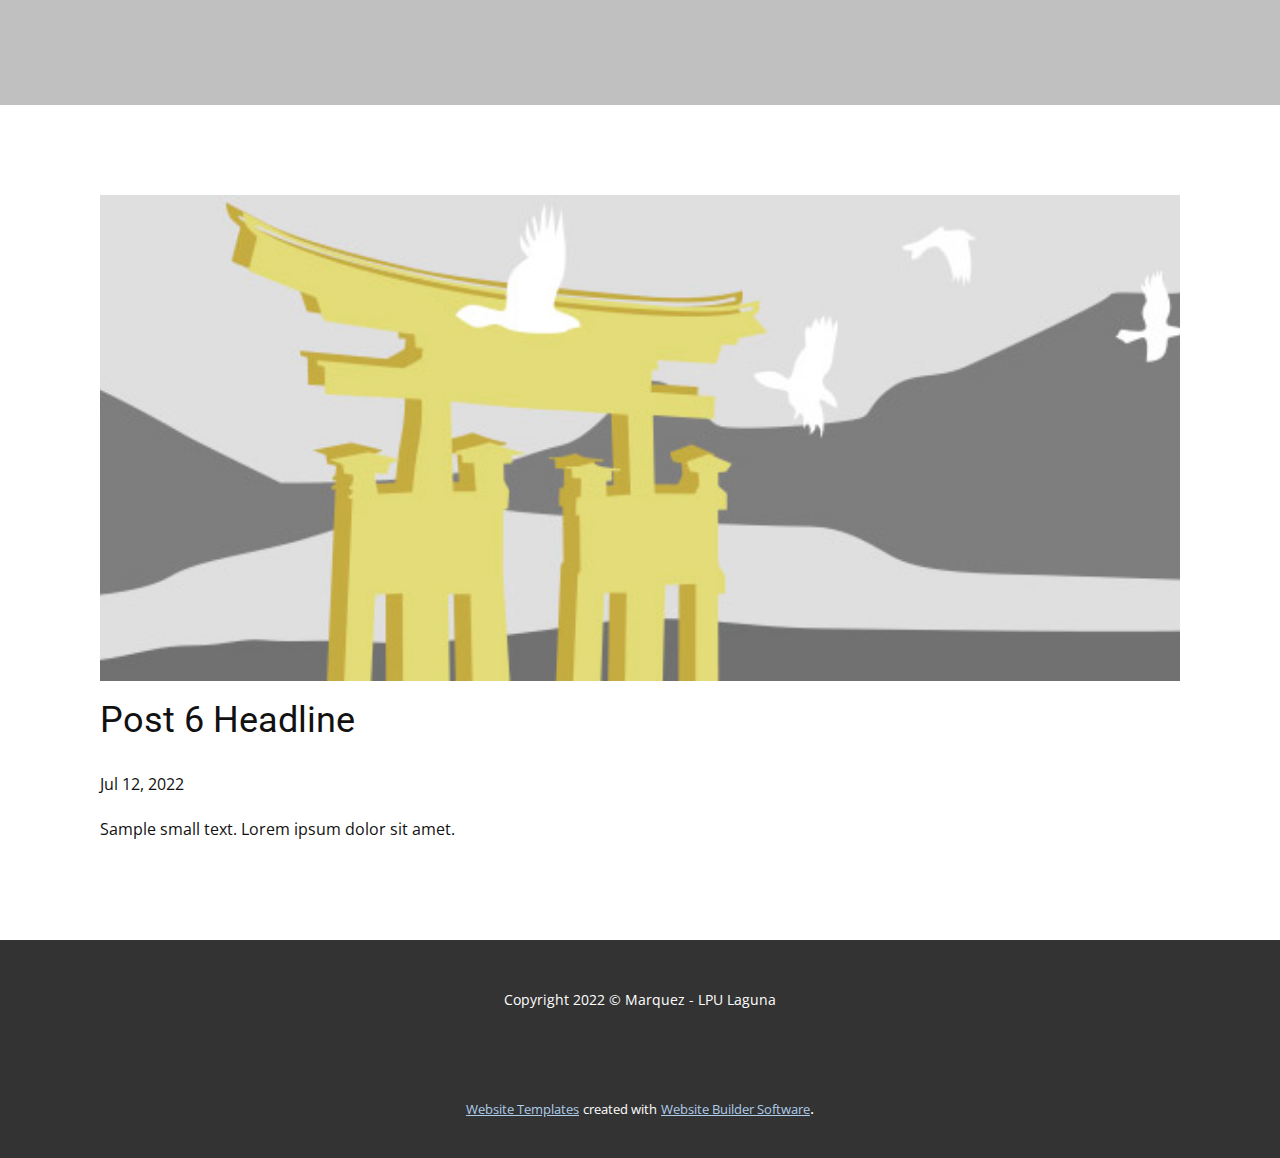
<file: HCIL-MIDTERMS_MARQUEZ/blog/post-5.html>
<!doctype html>
<html style="font-size: 16px;" lang="en"><head>
    <meta name="viewport" content="width=device-width, initial-scale=1.0">
    <meta charset="utf-8">
    <meta name="keywords" content="Post 1 Headline">
    <meta name="description" content="">
    <title>Post 6 Headline</title>
    <link rel="stylesheet" href="../nicepage.css" media="screen">
<link rel="stylesheet" href="../Post-Template.css" media="screen">
    <script class="u-script" type="text/javascript" src="../jquery.js" defer=""></script>
    <script class="u-script" type="text/javascript" src="../nicepage.js" defer=""></script>
    <meta name="generator" content="Nicepage 4.13.4, nicepage.com">
    <link id="u-theme-google-font" rel="stylesheet" href="https://fonts.googleapis.com/css?family=Roboto:100,100i,300,300i,400,400i,500,500i,700,700i,900,900i|Open+Sans:300,300i,400,400i,500,500i,600,600i,700,700i,800,800i">
    
    
    <script type="application/ld+json">{
		"@context": "http://schema.org",
		"@type": "Organization",
		"name": ""
}</script>
    <meta name="theme-color" content="#478ac9">
  </head>
  <body class="u-body u-xl-mode"><header class="u-clearfix u-grey-25 u-header u-header" id="sec-f92c"><div class="u-clearfix u-sheet u-sheet-1"></div></header>
    <section class="u-align-center u-clearfix u-section-1" id="sec-3892">
      <div class="u-clearfix u-sheet u-valign-middle-md u-valign-middle-sm u-valign-middle-xs u-sheet-1"><!--post_details--><!--post_details_options_json--><!--{"source":""}--><!--/post_details_options_json--><!--blog_post-->
        <div class="u-container-style u-expanded-width u-post-details u-post-details-1">
          <div class="u-container-layout u-valign-middle u-container-layout-1"><!--blog_post_image-->
            <img alt="" class="u-blog-control u-expanded-width u-image u-image-default u-image-1" src="[data-uri]"><!--/blog_post_image--><!--blog_post_header-->
            <h2 class="u-blog-control u-text u-text-1">Post 6 Headline</h2><!--/blog_post_header--><!--blog_post_metadata-->
            <div class="u-blog-control u-metadata u-metadata-1"><!--blog_post_metadata_date-->
              <span class="u-meta-date u-meta-icon">Jul 12, 2022</span><!--/blog_post_metadata_date--><!--blog_post_metadata_category-->
              <!--/blog_post_metadata_category--><!--blog_post_metadata_comments-->
              <!--/blog_post_metadata_comments-->
            </div><!--/blog_post_metadata--><!--blog_post_content-->
            <div class="u-align-justify u-blog-control u-post-content u-text u-text-2 fr-view">
  Sample small text. Lorem ipsum dolor sit amet.
  </div><!--/blog_post_content-->
          </div>
        </div><!--/blog_post--><!--/post_details-->
      </div>
    </section>
    
    
    <footer class="u-align-center u-clearfix u-footer u-grey-80 u-footer" id="sec-260a"><div class="u-clearfix u-sheet u-sheet-1">
        <p class="u-small-text u-text u-text-variant u-text-1"> Copyright 2022 © Marquez - LPU Laguna</p>
      </div></footer>
    <section class="u-backlink u-clearfix u-grey-80">
      <a class="u-link" href="https://nicepage.com/website-templates" target="_blank">
        <span>Website Templates</span>
      </a>
      <p class="u-text">
        <span>created with</span>
      </p>
      <a class="u-link" href="" target="_blank">
        <span>Website Builder Software</span>
      </a>. 
    </section>
  
</body></html>
</file>
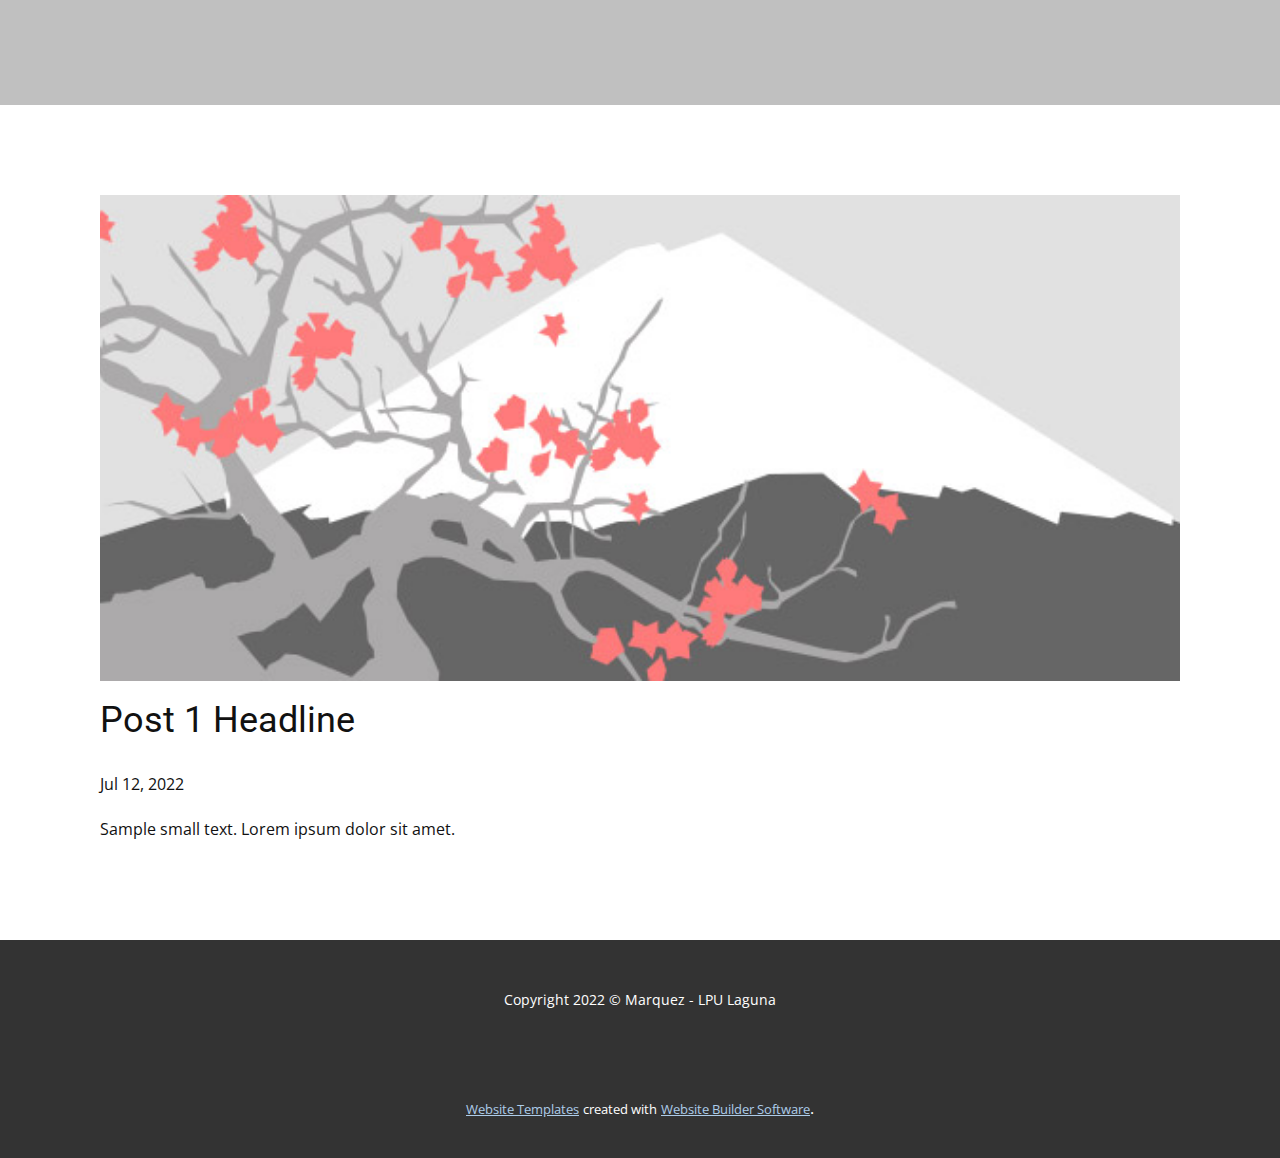
<file: HCIL-MIDTERMS_MARQUEZ/blog/post.html>
<!doctype html>
<html style="font-size: 16px;" lang="en"><head>
    <meta name="viewport" content="width=device-width, initial-scale=1.0">
    <meta charset="utf-8">
    <meta name="keywords" content="Post 1 Headline">
    <meta name="description" content="">
    <title>Post 1 Headline</title>
    <link rel="stylesheet" href="../nicepage.css" media="screen">
<link rel="stylesheet" href="../Post-Template.css" media="screen">
    <script class="u-script" type="text/javascript" src="../jquery.js" defer=""></script>
    <script class="u-script" type="text/javascript" src="../nicepage.js" defer=""></script>
    <meta name="generator" content="Nicepage 4.13.4, nicepage.com">
    <link id="u-theme-google-font" rel="stylesheet" href="https://fonts.googleapis.com/css?family=Roboto:100,100i,300,300i,400,400i,500,500i,700,700i,900,900i|Open+Sans:300,300i,400,400i,500,500i,600,600i,700,700i,800,800i">
    
    
    <script type="application/ld+json">{
		"@context": "http://schema.org",
		"@type": "Organization",
		"name": ""
}</script>
    <meta name="theme-color" content="#478ac9">
  </head>
  <body class="u-body u-xl-mode"><header class="u-clearfix u-grey-25 u-header u-header" id="sec-f92c"><div class="u-clearfix u-sheet u-sheet-1"></div></header>
    <section class="u-align-center u-clearfix u-section-1" id="sec-3892">
      <div class="u-clearfix u-sheet u-valign-middle-md u-valign-middle-sm u-valign-middle-xs u-sheet-1"><!--post_details--><!--post_details_options_json--><!--{"source":""}--><!--/post_details_options_json--><!--blog_post-->
        <div class="u-container-style u-expanded-width u-post-details u-post-details-1">
          <div class="u-container-layout u-valign-middle u-container-layout-1"><!--blog_post_image-->
            <img alt="" class="u-blog-control u-expanded-width u-image u-image-default u-image-1" src="[data-uri]"><!--/blog_post_image--><!--blog_post_header-->
            <h2 class="u-blog-control u-text u-text-1">Post 1 Headline</h2><!--/blog_post_header--><!--blog_post_metadata-->
            <div class="u-blog-control u-metadata u-metadata-1"><!--blog_post_metadata_date-->
              <span class="u-meta-date u-meta-icon">Jul 12, 2022</span><!--/blog_post_metadata_date--><!--blog_post_metadata_category-->
              <!--/blog_post_metadata_category--><!--blog_post_metadata_comments-->
              <!--/blog_post_metadata_comments-->
            </div><!--/blog_post_metadata--><!--blog_post_content-->
            <div class="u-align-justify u-blog-control u-post-content u-text u-text-2 fr-view">
  Sample small text. Lorem ipsum dolor sit amet.
  </div><!--/blog_post_content-->
          </div>
        </div><!--/blog_post--><!--/post_details-->
      </div>
    </section>
    
    
    <footer class="u-align-center u-clearfix u-footer u-grey-80 u-footer" id="sec-260a"><div class="u-clearfix u-sheet u-sheet-1">
        <p class="u-small-text u-text u-text-variant u-text-1"> Copyright 2022 © Marquez - LPU Laguna</p>
      </div></footer>
    <section class="u-backlink u-clearfix u-grey-80">
      <a class="u-link" href="https://nicepage.com/website-templates" target="_blank">
        <span>Website Templates</span>
      </a>
      <p class="u-text">
        <span>created with</span>
      </p>
      <a class="u-link" href="" target="_blank">
        <span>Website Builder Software</span>
      </a>. 
    </section>
  
</body></html>
</file>
